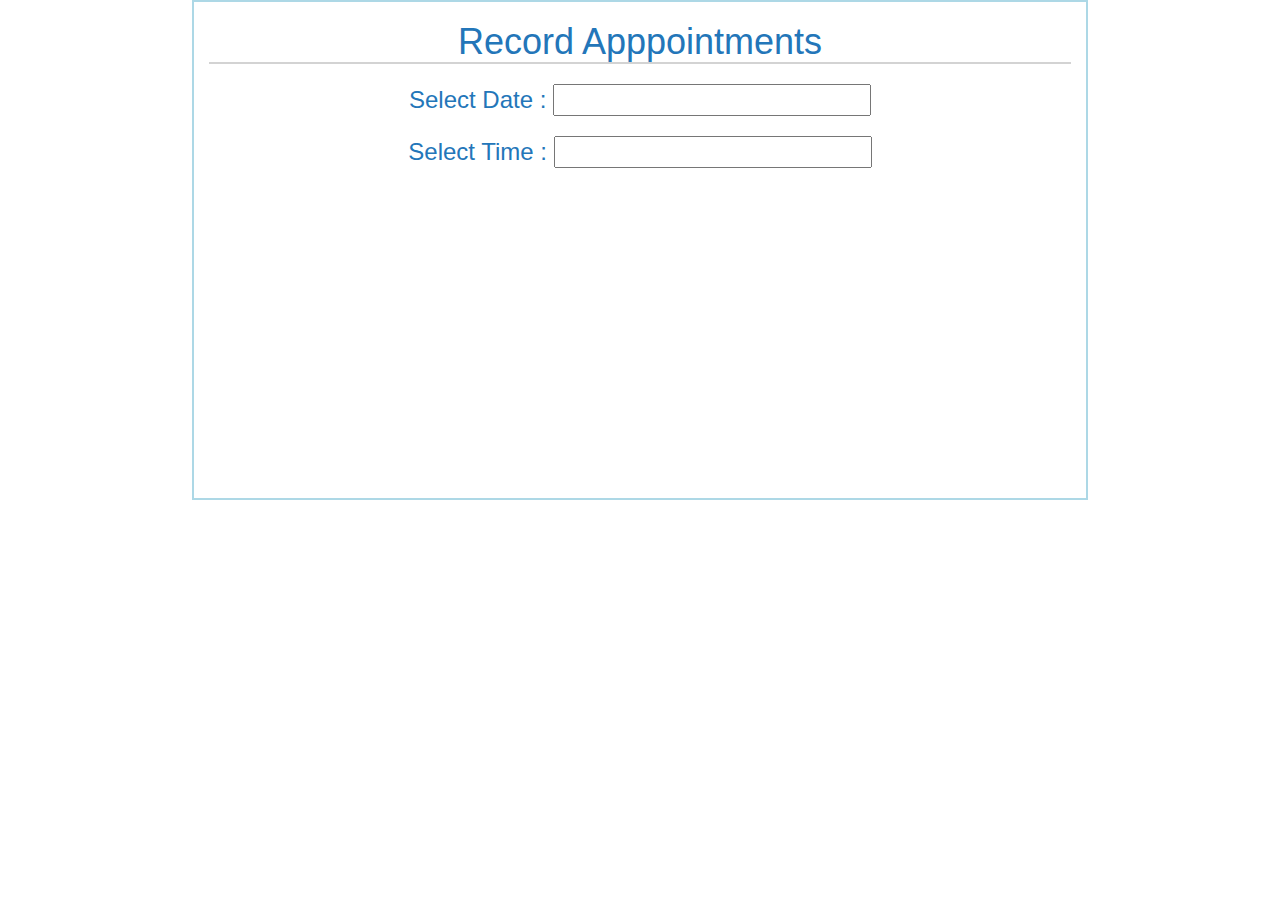
<file: Appointment Scheduler/index.html>
<!doctype html>
<html lang="en">
<head>
    <meta charset="utf-8">
    <meta name="viewport" content="width=device-width, initial-scale=1">
    <title>Appointment Scheduler</title>
    <link rel="stylesheet" href="css/jquery-ui.css">
    <link rel="stylesheet" type="text/css" href="time/jquery.timepicker.css">
    <link rel="stylesheet" href="https://maxcdn.bootstrapcdn.com/bootstrap/3.3.7/css/bootstrap.min.css">
    <link rel="stylesheet" href="css/style.css">
    <script src="https://ajax.googleapis.com/ajax/libs/jquery/3.2.1/jquery.min.js"></script>
    <script src="https://maxcdn.bootstrapcdn.com/bootstrap/3.3.7/js/bootstrap.min.js"></script>
    <script src="js/jquery-3.2.1.min.js"></script>
    <script src="js/jquery-ui.min.js"></script>
    <script type="text/javascript" src="time/jquery.timepicker.min.js"></script>
    <script src="js/script.js"></script>
</head>
<body>
    <div class="container-fluid">
        <h1>Record Apppointments</h1>
        <div id="select-options">
            <h3>Select Date : <input type="text" id="datepicker"></h3>
            <h3>Select Time : <input type="text" id="timepicker"></h3>
        </div>
        <div class='events' style="display:none">
            <h4>Please add appointment for the selected date</h4>
            <input type="text" class="appointment-save-text">
            <button type="button" class="btn btn-success appointment-save">Submit</button>
        </div>
        <div class='events-edit' style="display:none">
            <h4>Please edit appointment for: <span class="events-update-date"></span></h4>
            <input type="text" class="events-update-text">
            <button type="button" class="btn btn-success events-update">Edit</button>
        </div>
        <ul class='schedule'> </ul>
    </div>
</body>
</html>
</file>
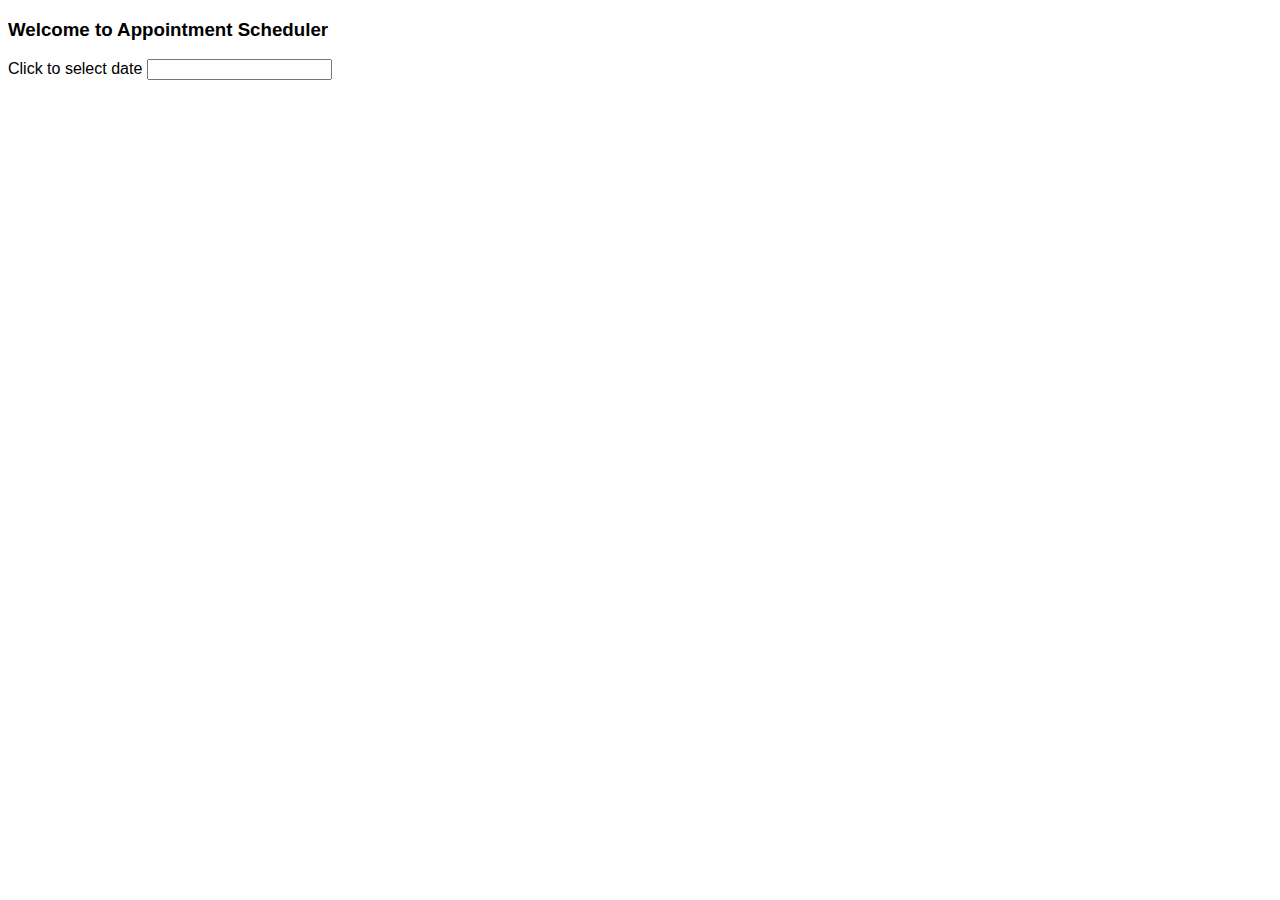
<file: calender app task/index.html>
<!doctype html>
<html lang="en">
    <head>
        <meta charset="utf-8">
        <meta name="viewport" content="width=device-width, initial-scale=1">
        <title>Appointment Scheduler</title>
        <link rel="stylesheet" href="css/jquery-ui.css">
        <link rel="stylesheet" href="css/style.css">
        <script src="js/jquery-3.2.1.min.js"></script>
        <script src="js/jquery-ui.min.js"></script>
        <script src="js/script.js"></script>
    </head>
    <body>
        <h3>Welcome to Appointment Scheduler</h3>
        <p>Click to select date <input type="text" id="datepicker"></p>
        <div class='appointment-add' style="display:none">
            <h4>Please add appointment for the selected date</h4>
            <input type="text" class="appointment-save-text">
            <button class='appointment-save'>Submit</button>
        </div>
        <div class='appointment-edit' style="display:none">
            <h4>Please edit appointment for: <span class="appointment-update-date"></span></h4>
            <input type="text" class="appointment-update-text">
            <button class='appointment-update'>Submit</button>
        </div>
        
        <ul class='appointment-list'>
            
        </ul>

    </body>
</html>
</file>
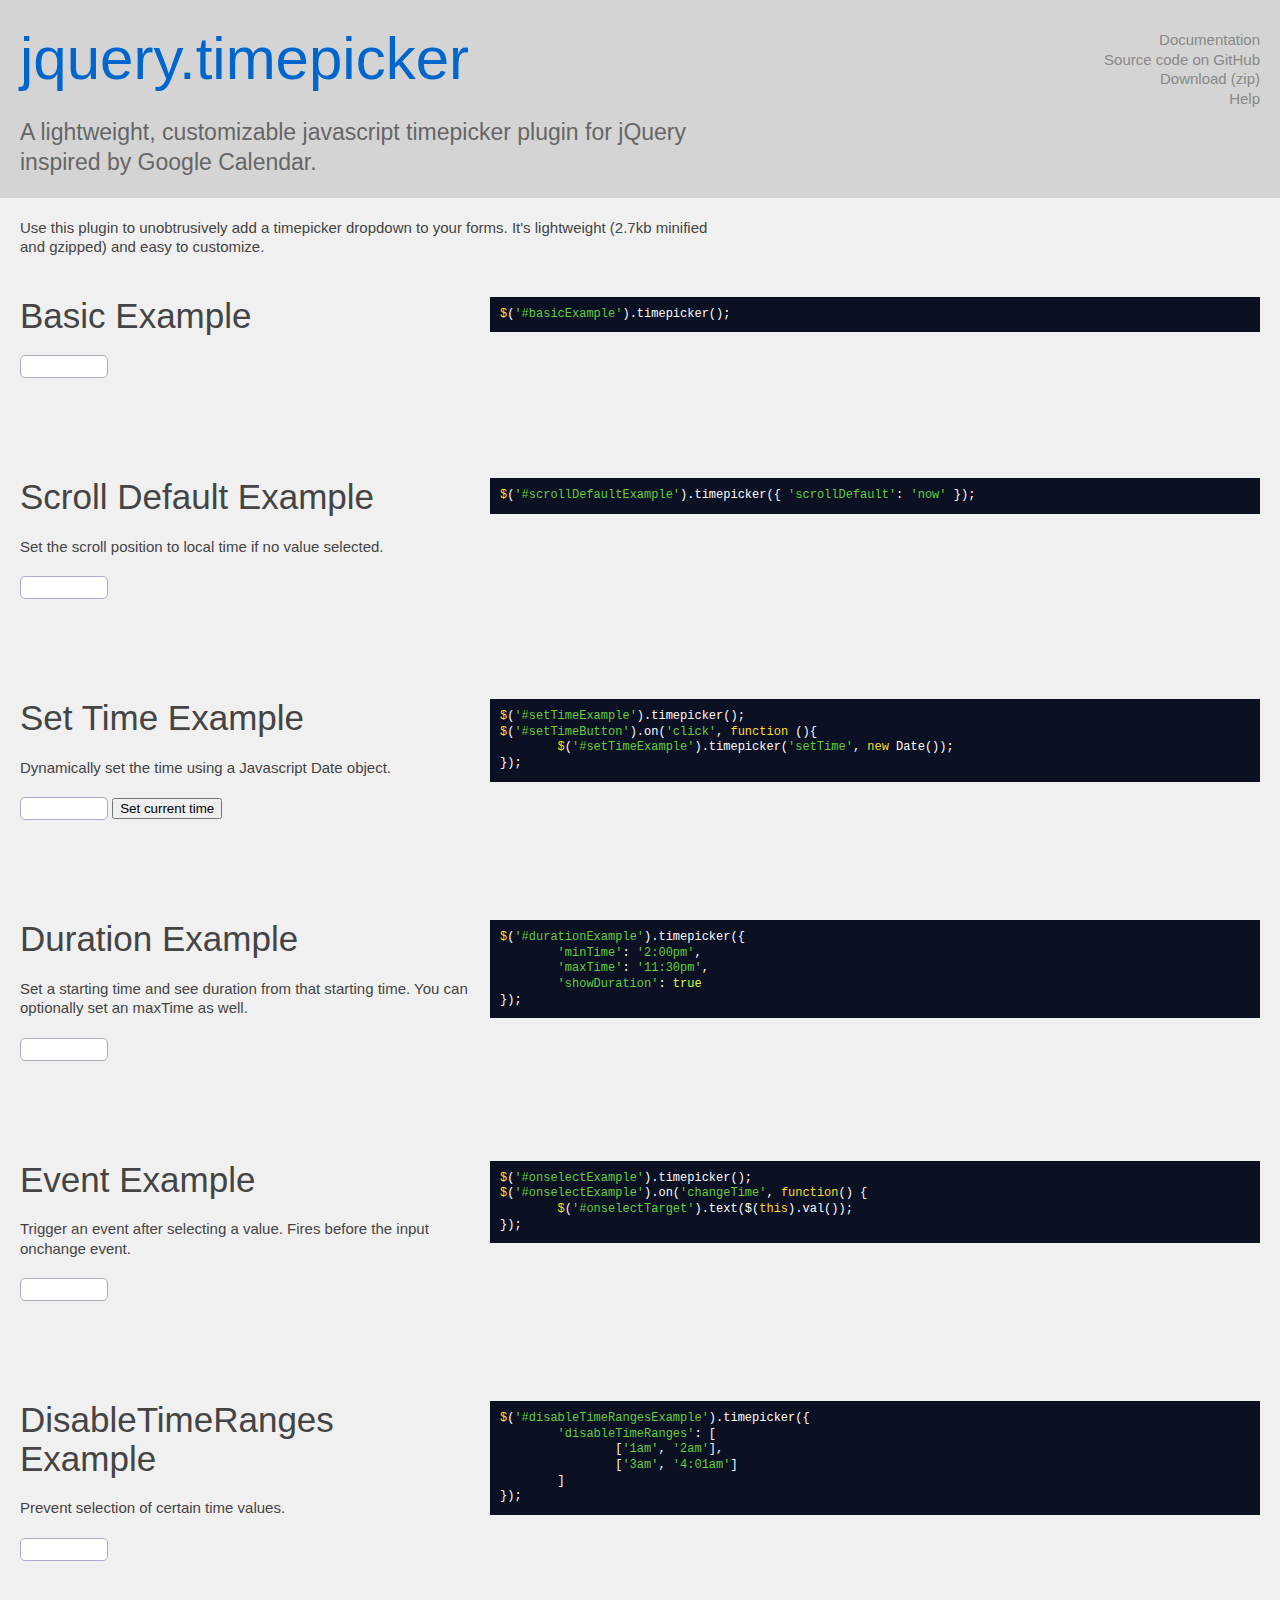
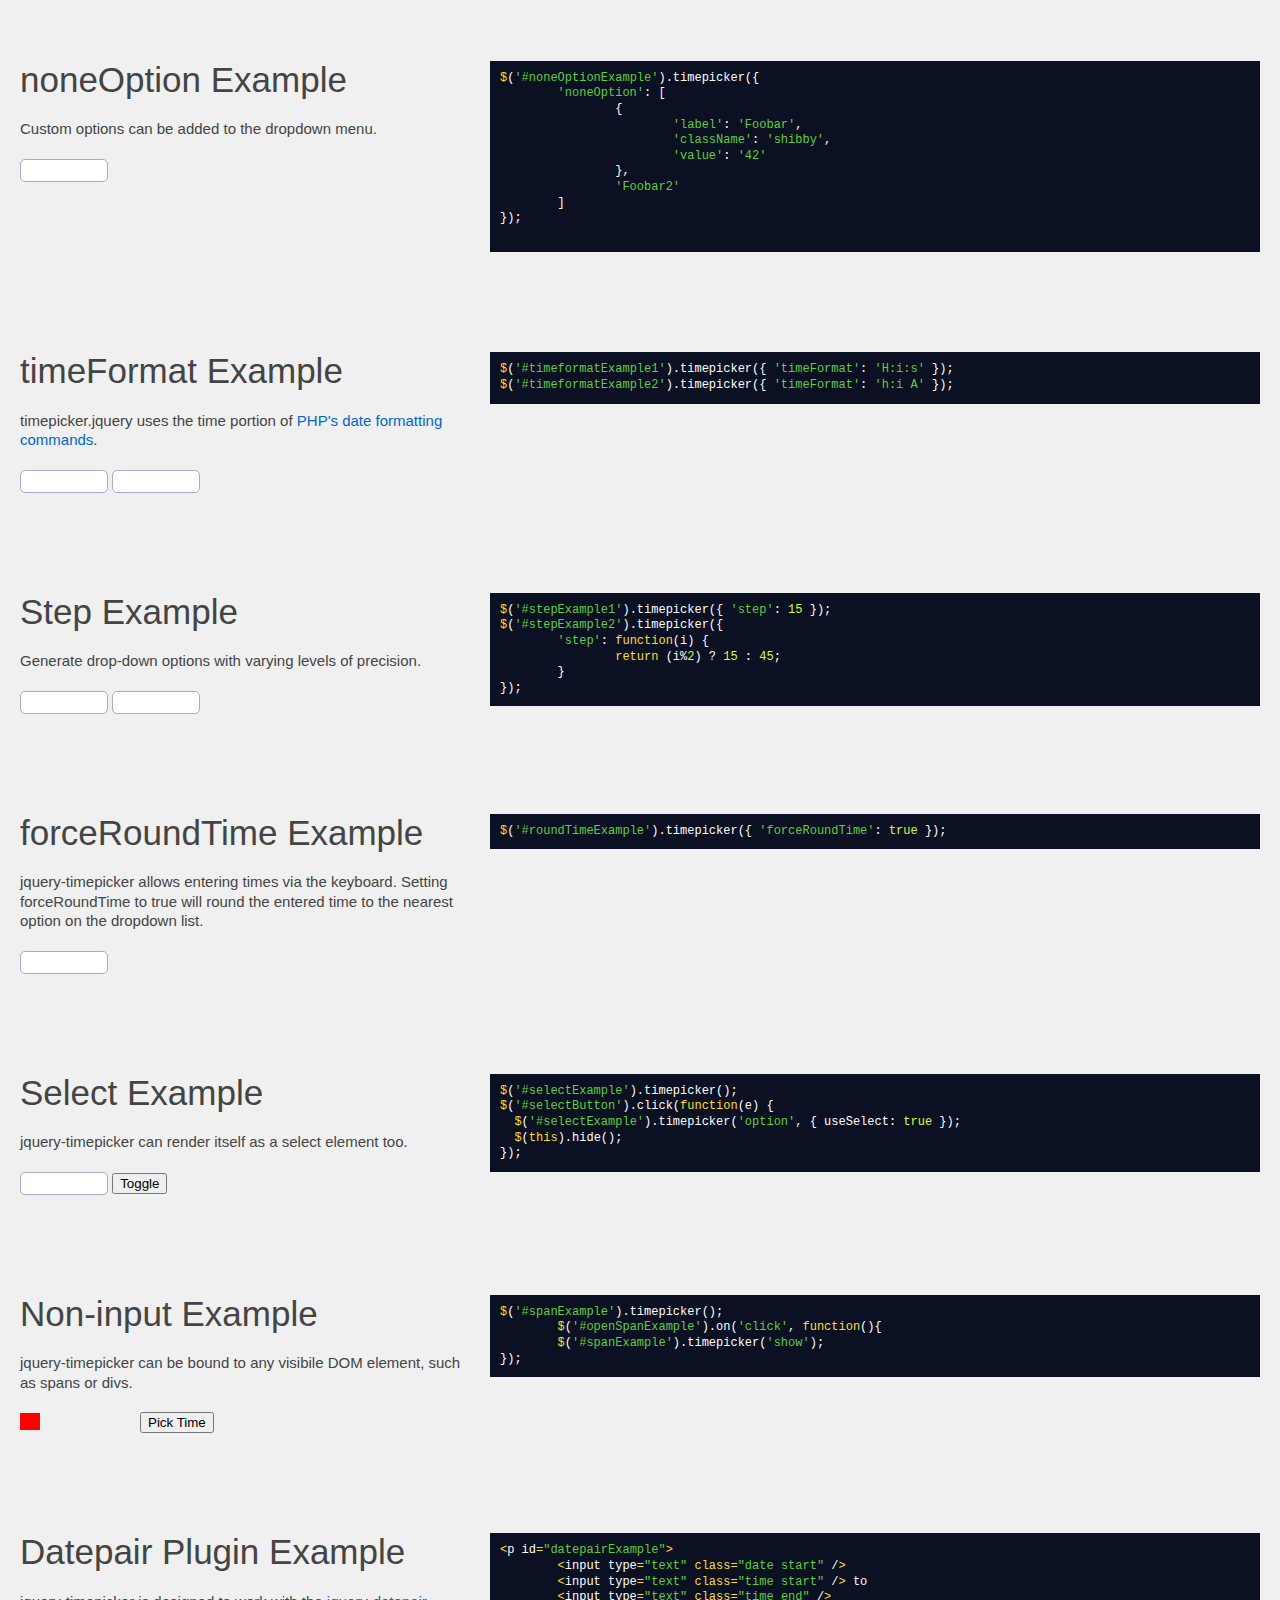
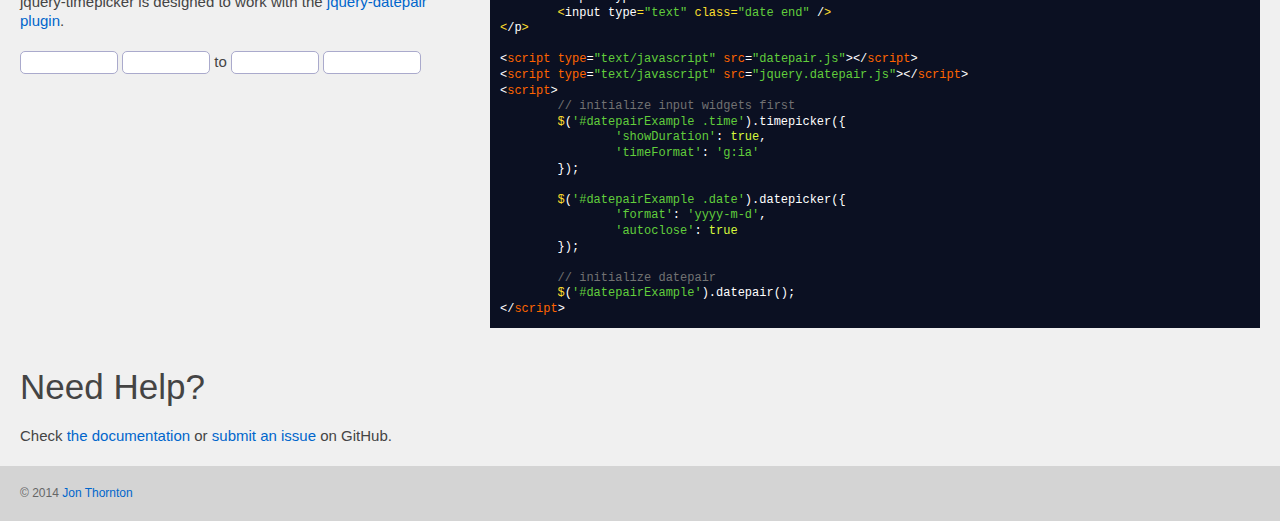
<file: Appointment Scheduler/time/index.html>
<!DOCTYPE html>
<html>

<head>
	<meta charset='utf-8'>
	<title>Timepicker for jQuery &ndash; Demos and Documentation</title>
	<meta name="description" content="A lightweight, customizable jQuery timepicker plugin inspired by Google Calendar. Add a user-friendly javascript timepicker dropdown to your app in minutes." />
	<script type="text/javascript" src="https://ajax.googleapis.com/ajax/libs/jquery/1.11.1/jquery.min.js"></script>
	<script type="text/javascript" src="jquery.timepicker.js"></script>
	<link rel="stylesheet" type="text/css" href="jquery.timepicker.css" />
	<script type="text/javascript" src="lib/bootstrap-datepicker.js"></script>
	<link rel="stylesheet" type="text/css" href="lib/bootstrap-datepicker.css" />
	<script type="text/javascript" src="lib/site.js"></script>
	<link rel="stylesheet" type="text/css" href="lib/site.css" />
</head>

<body>
	<header>
		<h1><a href="https://github.com/jonthornton/jquery-timepicker">jquery.timepicker</a></h1>
		<p class="body-text">
			A lightweight, customizable javascript timepicker plugin for jQuery inspired by Google Calendar.
		</p>
		<ul id="header-links">
			<li><a href="https://github.com/jonthornton/jquery-timepicker#timepicker-plugin-for-jquery">Documentation</a></li>
			<li><a href="https://github.com/jonthornton/jquery-timepicker">Source code on GitHub</a></li>
			<li><a href="https://github.com/jonthornton/jquery-timepicker/zipball/master">Download (zip)</a></li>
			<li><a href="https://github.com/jonthornton/jquery-timepicker/issues?state=open">Help</a></li>
		</ul>
	</header>
	<section>
		<p class="body-text">Use this plugin to unobtrusively add a timepicker dropdown to your forms. It's lightweight (2.7kb minified and gzipped) and easy to customize.</p>
	</section>
	<section id="examples">
		<article>
			<div class="demo">
				<h2>Basic Example</h2>
				<p>
					<input id="basicExample" type="text" class="time" />
				</p>
			</div>
			<script>
			$(function() {
				$('#basicExample').timepicker();
			});
			</script>
			<pre class="code" data-language="javascript">$('#basicExample').timepicker();</pre>
		</article>
		<article>
			<div class="demo">
				<h2>Scroll Default Example</h2>
				<p>Set the scroll position to local time if no value selected.</p>
				<p>
					<input id="scrollDefaultExample" type="text" class="time" />
				</p>
			</div>
			<script>
			$(function() {
				$('#scrollDefaultExample').timepicker({ 'scrollDefault': 'now' });
			});
			</script>
			<pre class="code" data-language="javascript">$('#scrollDefaultExample').timepicker({ 'scrollDefault': 'now' });</pre>
		</article>
		<article>
			<div class="demo">
				<h2>Set Time Example</h2>
				<p>Dynamically set the time using a Javascript Date object.</p>
				<p>
					<input id="setTimeExample" type="text" class="time" />
					<button id="setTimeButton">Set current time</button>
				</p>
			</div>
			<script>
			$(function() {
				$('#setTimeExample').timepicker();
				$('#setTimeButton').on('click', function() {
					$('#setTimeExample').timepicker('setTime', new Date());
				});
			});
			</script>
			<pre class="code" data-language="javascript">$('#setTimeExample').timepicker();
$('#setTimeButton').on('click', function (){
	$('#setTimeExample').timepicker('setTime', new Date());
});</pre>
		</article>
		<article>
			<div class="demo">
				<h2>Duration Example</h2>
				<p>Set a starting time and see duration from that starting time. You can optionally set an maxTime as well.</p>
				<p>
					<input id="durationExample" type="text" class="time" />
				</p>
			</div>
			<script>
			$(function() {
				$('#durationExample').timepicker({
					'minTime': '2:00pm',
					'maxTime': '11:30pm',
					'showDuration': true
				});
			});
			</script>
			<pre class="code" data-language="javascript">$('#durationExample').timepicker({
	'minTime': '2:00pm',
	'maxTime': '11:30pm',
	'showDuration': true
});</pre>
		</article>
		<article>
			<div class="demo">
				<h2>Event Example</h2>
				<p>Trigger an event after selecting a value. Fires before the input onchange event.</p>
				<p>
					<input id="onselectExample" type="text" class="time" />
					<span id="onselectTarget" style="margin-left: 30px;"></span>
				</p>
			</div>
			<script>
			$(function() {
				$('#onselectExample').timepicker();
				$('#onselectExample').on('changeTime', function() {
					$('#onselectTarget').text($(this).val());
				});
			});
			</script>
			<pre class="code" data-language="javascript">$('#onselectExample').timepicker();
$('#onselectExample').on('changeTime', function() {
	$('#onselectTarget').text($(this).val());
});</pre>
		</article>
		<article>
			<div class="demo">
				<h2>DisableTimeRanges Example</h2>
				<p>Prevent selection of certain time values.</p>
				<p>
					<input id="disableTimeRangesExample" type="text" class="time" />
				</p>
			</div>
			<script>
			$(function() {
				$('#disableTimeRangesExample').timepicker({ 'disableTimeRanges': [
						['1am', '2am'],
						['3am', '4:01am']
					] });
			});
			</script>
			<pre class="code" data-language="javascript">$('#disableTimeRangesExample').timepicker({
	'disableTimeRanges': [
		['1am', '2am'],
		['3am', '4:01am']
	]
});</pre>
		</article>
		<article>
			<div class="demo">
				<h2>noneOption Example</h2>
				<p>Custom options can be added to the dropdown menu.</p>
				<p>
					<input id="noneOptionExample" type="text" class="time" />
				</p>
			</div>
			<script>
			$(function() {
				$('#noneOptionExample').timepicker({
					'noneOption': [{
							'label': 'Foobar',
							'className': 'shibby',
							'value': '42'
						},
						'Foobar2'
					]
				});
			});
			</script>
			<pre class="code" data-language="javascript">
$('#noneOptionExample').timepicker({
	'noneOption': [
		{
			'label': 'Foobar',
			'className': 'shibby',
			'value': '42'
		},
		'Foobar2'
	]
});
		</pre>
		</article>
		<article>
			<div class="demo">
				<h2>timeFormat Example</h2>
				<p>timepicker.jquery uses the time portion of <a href="http://php.net/manual/en/function.date.php">PHP's date formatting commands</a>.</p>
				<p>
					<input id="timeformatExample1" type="text" class="time" />
					<input id="timeformatExample2" type="text" class="time" />
				</p>
			</div>
			<script>
			$(function() {
				$('#timeformatExample1').timepicker({ 'timeFormat': 'H:i:s' });
				$('#timeformatExample2').timepicker({ 'timeFormat': 'h:i A' });
			});
			</script>
			<pre class="code" data-language="javascript">$('#timeformatExample1').timepicker({ 'timeFormat': 'H:i:s' });
$('#timeformatExample2').timepicker({ 'timeFormat': 'h:i A' });</pre>
		</article>
		<article>
			<div class="demo">
				<h2>Step Example</h2>
				<p>Generate drop-down options with varying levels of precision.</p>
				<p>
					<input id="stepExample1" type="text" class="time" />
					<input id="stepExample2" type="text" class="time" />
				</p>
			</div>
			<script>
			$(function() {
				$('#stepExample1').timepicker({ 'step': 15 });
				$('#stepExample2').timepicker({
					'step': function(i) {
						return (i % 2) ? 15 : 45;
					}
				});
			});
			</script>
			<pre class="code" data-language="javascript">$('#stepExample1').timepicker({ 'step': 15 });
$('#stepExample2').timepicker({
	'step': function(i) {
		return (i%2) ? 15 : 45;
	}
});</pre>
		</article>
		<article>
			<div class="demo">
				<h2>forceRoundTime Example</h2>
				<p>jquery-timepicker allows entering times via the keyboard. Setting forceRoundTime to true will round the entered time to the nearest option on the dropdown list.</p>
				<p>
					<input id="roundTimeExample" type="text" class="time" /> </p>
			</div>
			<script>
			$(function() {
				$('#roundTimeExample').timepicker({ 'forceRoundTime': true });
			});
			</script>
			<pre class="code" data-language="javascript">$('#roundTimeExample').timepicker({ 'forceRoundTime': true });</pre>
		</article>
		<article>
			<div class="demo">
				<h2>Select Example</h2>
				<p>jquery-timepicker can render itself as a select element too.</p>
				<p>
					<input id="selectExample" class="time" />
					<button id="selectButton">Toggle</button>
				</p>
			</div>
			<script>
			$(function() {
				$('#selectExample').timepicker();
				$('#selectButton').click(function(e) {
					$('#selectExample').timepicker('option', { useSelect: true });
					$(this).hide();
				});
			});
			</script>
			<pre class="code" data-language="javascript">$('#selectExample').timepicker();
$('#selectButton').click(function(e) {
  $('#selectExample').timepicker('option', { useSelect: true });
  $(this).hide();
});</pre>
		</article>
		<article>
			<div class="demo">
				<h2>Non-input Example</h2>
				<p>jquery-timepicker can be bound to any visibile DOM element, such as spans or divs.</p>
				<p><span id="spanExample" style="background:#f00; padding:0 10px; margin-right:100px;"></span>
					<button id="openSpanExample">Pick Time</button>
				</p>
			</div>
			<script>
			$(function() {
				$('#spanExample').timepicker();
				$('#openSpanExample').on('click', function() {
					$('#spanExample').timepicker('show');
				});
			});
			</script>
			<pre class="code" data-language="javascript">$('#spanExample').timepicker();
	$('#openSpanExample').on('click', function(){
	$('#spanExample').timepicker('show');
});</pre>
		</article>
		<article>
			<div class="demo">
				<h2>Datepair Plugin Example</h2>
				<p>jquery-timepicker is designed to work with the <a href="http://jonthornton.github.com/Datepair.js">jquery-datepair plugin</a>.
					<p id="datepairExample">
						<input type="text" class="date start" />
						<input type="text" class="time start" /> to
						<input type="text" class="time end" />
						<input type="text" class="date end" />
					</p>
			</div>
			<script src="http://jonthornton.github.io/Datepair.js/dist/datepair.js"></script>
			<script src="http://jonthornton.github.io/Datepair.js/dist/jquery.datepair.js"></script>
			<script>
			$('#datepairExample .time').timepicker({
				'showDuration': true,
				'timeFormat': 'g:ia'
			});

			$('#datepairExample .date').datepicker({
				'format': 'm/d/yyyy',
				'autoclose': true
			});

			$('#datepairExample').datepair();
			</script>
			<pre class="code" data-language="javascript">
&lt;p id="datepairExample"&gt;
	&lt;input type="text" class="date start" /&gt;
	&lt;input type="text" class="time start" /&gt; to
	&lt;input type="text" class="time end" /&gt;
	&lt;input type="text" class="date end" /&gt;
&lt;/p&gt;

&lt;script type="text/javascript" src="datepair.js"&gt;&lt;/script&gt;
&lt;script type="text/javascript" src="jquery.datepair.js"&gt;&lt;/script&gt;
&lt;script&gt;
	// initialize input widgets first
	$('#datepairExample .time').timepicker({
		'showDuration': true,
		'timeFormat': 'g:ia'
	});

	$('#datepairExample .date').datepicker({
		'format': 'yyyy-m-d',
		'autoclose': true
	});

	// initialize datepair
	$('#datepairExample').datepair();
&lt;/script&gt;</pre>
		</article>
	</section>
	<section>
		<h2>Need Help?</h2>
		<p>Check <a href="https://github.com/jonthornton/jquery-timepicker#timepicker-plugin-for-jquery">the documentation</a> or <a href="https://github.com/jonthornton/jquery-timepicker/issues?state=open">submit an issue</a> on GitHub.</p>
	</section>
	<footer>
		<p>&copy; 2014 <a href="http://jonthornton.com">Jon Thornton</a></p>
	</footer>
	<script>
	(function(i, s, o, g, r, a, m) {
		i['GoogleAnalyticsObject'] = r;
		i[r] = i[r] || function() {
			(i[r].q = i[r].q || []).push(arguments)
		}, i[r].l = 1 * new Date();
		a = s.createElement(o),
			m = s.getElementsByTagName(o)[0];
		a.async = 1;
		a.src = g;
		m.parentNode.insertBefore(a, m)
	})(window, document, 'script', 'https://www.google-analytics.com/analytics.js', 'ga');

	ga('create', 'UA-15605525-4', 'auto');
	ga('send', 'pageview');
	</script>
	</div>
</body>

</html>
</file>
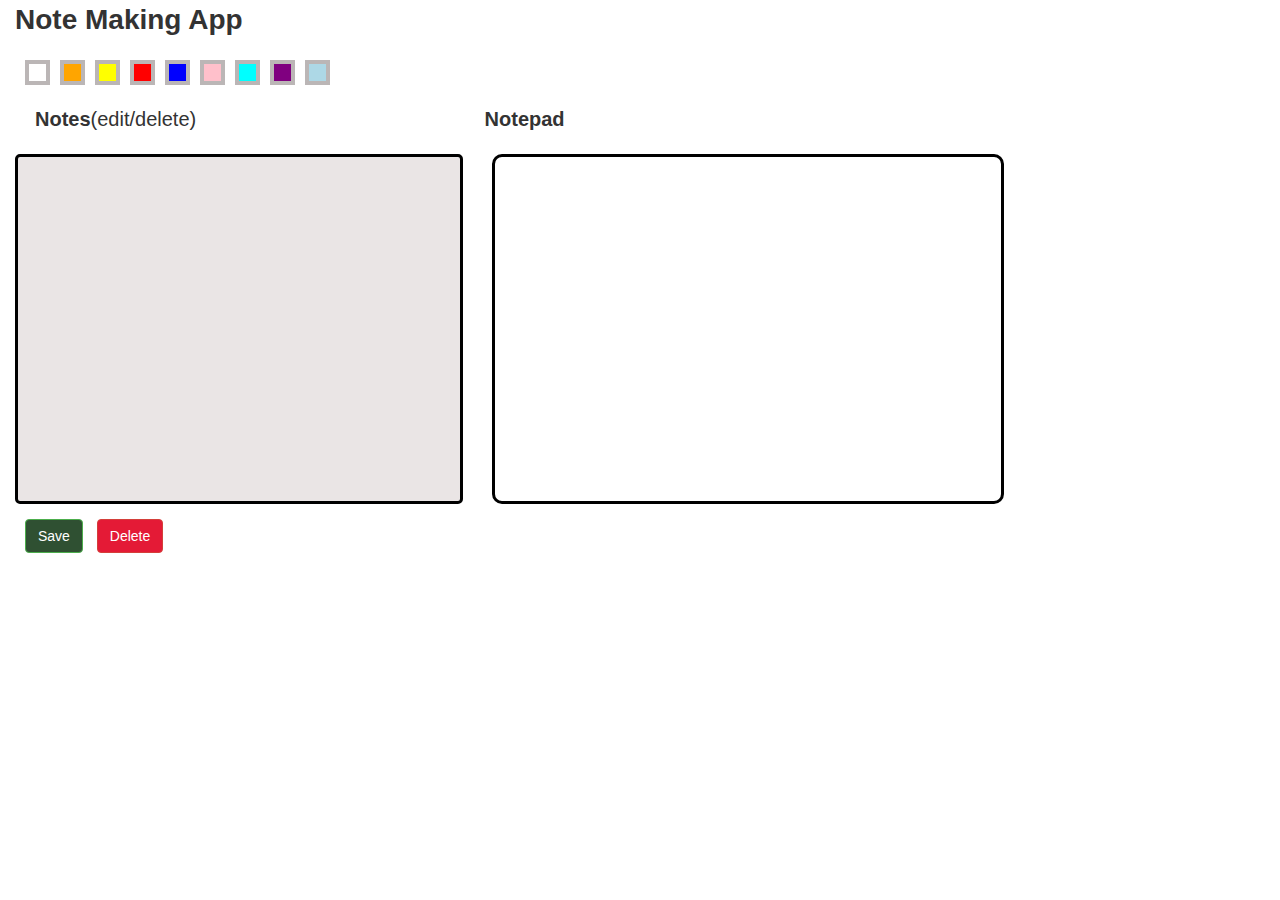
<file: app/notemakingapp.html>
<!DOCTYPE html>
<html>
<head>
  <meta charset='utf-8'>
  <title>Note Making App</title>
  <link rel="stylesheet" href="https://maxcdn.bootstrapcdn.com/bootstrap/3.3.7/css/bootstrap.min.css">
  <link rel='stylesheet' href='css/note.css'>
</head>
<body>
  <header>
    Note Making App
    <div id='color-select'>
      <div class='color-box white'></div>
      <div class='color-box orange'></div>
      <div class='color-box yellow'></div>
      <div class='color-box red'></div>
      <div class='color-box blue'></div>
      <div class='color-box pink'></div>
      <div class='color-box aqua'></div>
      <div class='color-box purple'></div>
      <div class='color-box skyblue'></div>
    </div>
  </header>
  <main>
    <div class="headers">
      <div id="list-head">
        <b>Notes</b>(edit/delete)
      </div>
      <div id="note-head">
        <b>Notepad</b>
        <span id="edit-mode" class="no-display">
          <i> (edit mode) </i>
        </span>
      </div>
    </div>
    <noteList>
      <div id='listed'>
      </div>
    </noteList>
    <notepad>
      <div id="note-body">
        <textarea id="body-field"></textarea>
      </div>
    </notepad>
  </main>
  <footer>

   <button type="button" id="btn-save" class="btn btn-success">Save</button>
   <button type="button" id="btn-delete" class="btn btn-danger">Delete</button>
 </footer>
</body>
<script type='text/javascript' src='https://ajax.googleapis.com/ajax/libs/jquery/2.2.4/jquery.min.js'></script>
<script src="https://maxcdn.bootstrapcdn.com/bootstrap/3.3.7/js/bootstrap.min.js"></script>
<script type='text/javascript' src='js/note.js'></script>
</html>
</file>
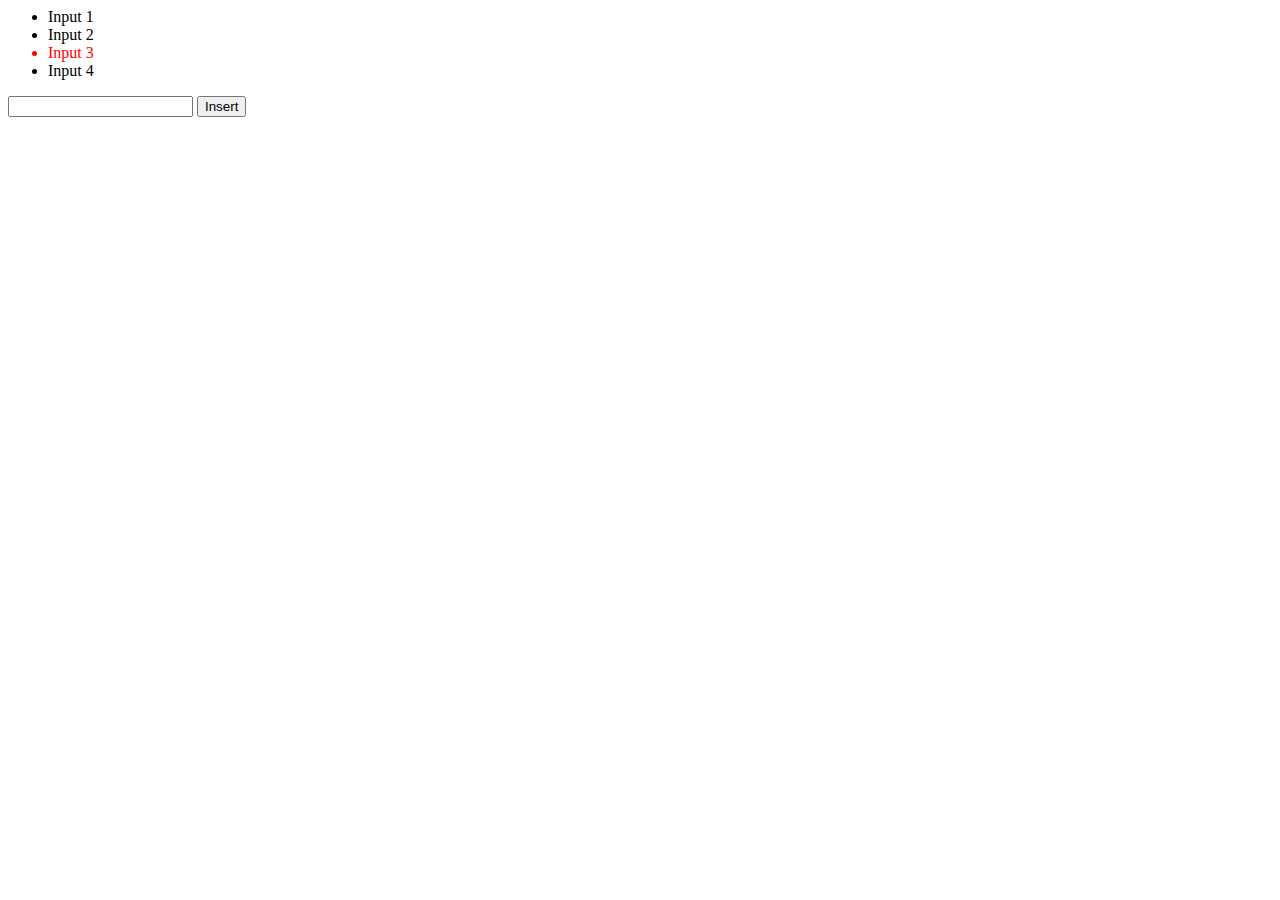
<file: app/task.html>
<html>
<head> 
    <title> Visual Model </title>
</head>
<style type="text/css">
body{
    color:#454545;
}
ul.list>li{color: #000;}
</style>
<body>
    <ul class="list">
        <li> Input 1</li>
        <li> Input 2</li>
        <li> Input 3</li>
        <li> Input 4</li>
    </ul>
    <input type="text" id="update" value="">
    <button type="submit" id="insert">  Insert </button>
</body>
<script type="text/javascript" src="js/jquery.js"></script>
<script>
$(document).ready(function(){
    alert('haxkhx');
    $('ul.list').children('li:nth-child(3)').css('color','red');

    $('#insert').on('click',function(){
       // console.log($('#update').val());
       if ($('#update').val().length === 0)
      {
          $('#update').hide();
          alert("Enter Value");
      }
      else{
         $('<li></li>',{ text:$('#update').val()}).insertAfter('.list li:last-child');
     }
 });
});</script>
</html>
</file>
<file: Appointment Scheduler/css/style.css>
body {
	font-family: Arial, Helvetica, sans-serif;
	font-size: 18px;
}

table {
	font-size: 1em;
}
.container-fluid{
	min-height: 500px;
	border: 2px solid lightblue;
	width: 70%;
	margin-left: 15%;
	margin: auto;
	text-align: center;
	color: #2376b9;
}
h1{
	border-bottom: 2px solid lightgray;
}
.events-edit, .events{
	margin-bottom: 20px;
}
.ui-draggable, .ui-droppable {
	background-position: top;
}
ul.schedule{
	list-style: none;
	text-align: center;
	margin-left: 30%;
}
ul.schedule li{
	border: 2px dotted #2376b9;
	border-radius: 5px;
	width: 300px;
	padding: 10px;
	margin-bottom: 10px;
}
.ui-timepicker-list li{
	background-color:#add8e6;
	padding: 6px 0 3px 15px;
}
.ui-state-default, .ui-widget-content .ui-state-default{
	border:1px solid #00bcd4;
}
.ui-widget-content{
	color: #00BCD4;
	background: #e6e6e6;

}
.ui-datepicker .ui-datepicker-title{
background-color: #8eb0cc;
}
.ui-widget-header {
	border: 2px solid #607D8B;
	background: #e9e9e9;
	color: #333333;
	font-weight: bold;
}
.ui-widget.ui-widget-content{
	border: 2px solid #607D8B;
}
.ui-datepicker{
	padding: 2.2em 2.2em 30px;
}
.ui-state-highlight, .ui-widget-content .ui-state-highlight{
	background: #add282;
	border: 1px solid #4e5fbf;
	color: #4e5fbf;
}
.ui-state-active, .ui-widget-content .ui-state-active{
	background: #2376b9;
}
</file>
<file: calender app task/css/style.css>
body {
    font-family: Arial, Helvetica, sans-serif;
}

table {
    font-size: 1em;
}

.ui-draggable, .ui-droppable {
    background-position: top;
}
ul.appointment-list li{
    border: 1px solid #ab0a0a;
    border-radius: 5px;
    width: 300px;
    padding: 10px;
}
</file>
<file: Appointment Scheduler/time/lib/site.css>
body {
    background: #f0f0f0;
    color: #444;
    font-family: helvetica, arial, sans-serif;
    font-size: 15px;
    line-height: 1.3;
    margin: 0;
    padding: 0;
}

header,
section,
footer {
    padding: 20px;
}

header,
footer {
    background: #d4d4d4;
    color: #666;
    position: relative;
}

header h1 {
    margin: 0;
    padding: 0;
}

header h1 a {
    font-family: Lucida Sans Unicode, Lucida Grande, sans-serif;
    font-size: 60px;
    font-weight: 200;
    text-decoration: none;
}

header p {
    font-size: 23px;
}

#header-links {
    margin: 0;
    padding: 0;
    list-style: none;
    position: absolute;
    right: 20px;
    top: 30px;
    text-align: right;
}

#header-links a {
    color: #888;
}

#header-links a:hover {
    color: #06c;
}

h2 {
    color: #444;
    font-size: 35px;
    font-weight: normal;
    margin: 0;
    line-height: 1.1
}

p {
    margin: 20px 0 0 0;
}

p:first-child {
    margin-top: 0;
}

input {
    font-size: 13px;
    -webkit-border-radius: 3px;
    -moz-border-radius: 5px;
    border-radius: 5px;
    padding: 3px;
    background: #fff;
    border: 1px solid #aac;
}

input.time {
    width: 80px;
}

input.date {
    width: 90px;
}

a {
    color: #06c;
    text-decoration: none;
}

a:hover {
    text-decoration: underline;
}

image {
    border: 0;
}

.body-text {
    width: 700px;
}

#examples article {
    padding-top: 100px;
    clear: both;
}

#examples article:first-child {
    padding-top: 0;
}

#examples .demo {
    width: 450px;
    float: left;
}

#examples .code {
    font-size: 12px;
    margin: 0 0 0 470px;
}

footer {
    font-size: 12px;
}

/**
 * Blackboard theme
 *
 * Adapted from Domenico Carbotta's TextMate theme of the same name
 *
 * @author Domenico Carbotta
 * @author Craig Campbell
 * @version 1.0.2
 */
pre {
    background: #0B1022;
    word-wrap: break-word;
    margin: 0px;
    padding: 0px;
    padding: 10px;
    color: #fff;
    font-size: 14px;
    margin-bottom: 20px;
}

pre, code {
    font-family: 'Monaco', courier, monospace;
}

pre .comment {
    color: #727272;
}

pre .constant {
    color: #D8FA3C;
}

pre .storage {
    color: #FBDE2D;
}

pre .string, pre .comment.docstring {
    color: #61CE3C;
}

pre .string.regexp, pre .support.tag.script, pre .support.tag.style {
    color: #fff;
}

pre .keyword, pre .selector {
    color: #FBDE2D;
}

pre .inherited-class {
    font-style: italic;
}

pre .entity {
    color: #FF6400;
}

pre .support, *[data-language="c"] .function.call {
    color: #8DA6CE;
}

pre .variable.global, pre .variable.class, pre .variable.instance {
    color: #FF6400;
}
</file>
<file: app/css/note.css>
header {
  text-align: left;
  font-weight: 800;
  font-size: 28px;
  margin-left: 15px;
}

footer {
  padding: 5px 20px;
}

.headers {
 margin-top: 20px;
 font-size: 20px;
}

#list-head {
 margin-left: 35px;
 width: 30%;
 display: inline-block;
}

#note-head {
 width: 60%;
 margin-left: 60px;
 display: inline-block;
}

noteList {
 margin-left: 15px;
 margin-top: 20px;
 display: inline-block;
 width: 35%;
 overflow: scroll;
 height: 350px;
 border: solid 3px #000;
 border-radius: 5px;
 background-color: #eae5e5;
}

.within-list {
  cursor: pointer;
}

.list-title {
  font-weight: 600;
  font-size: 20px;
  padding: 5px 5px 0 5px;
}

.list-date {
  font-weight: 200;
  font-style: italic;
  font-size: 12px;
  padding: 0 5px 0 5px;
}

.list-text {
  padding: 0 5px 5px 5px;
  border-bottom: solid 1px black;
}

notePad {
  display: inline-block;
  border: solid 3px black;
  border-radius: 10px;
  height: 350px;
  width: 40%;
  margin-top: 0;
  margin-left: 25px;
  overflow: scroll;
}



#note-body {
  padding: 5px;
}

#body-field {
  width: 100%;
  border: none;
  outline: none;
  resize: none;
}

#body-field {
  font-size: 14px;
  font-weight: 500;
  height: 330px;
}

#color-select {
  display: flex;
  padding: 20px 10px 0 0;
}

.color-box {
 border: solid 4px #bbb6b6;
 height: 25px;
 width: 25px;
 margin-left: 10px;
}

.display {
  display: visible;
}

.no-display {
  display: none;
}

button {
 margin: 5px;
 font-size: 22px;
}

button:hover, .color-box:hover {
  cursor: pointer;
}

#listed:nth-child(odd):hover {
  cursor: pointer;
}

#btn-save {
  background-color: #2F5032;
}

#btn-delete {
  background-color: #E41A36;
}

.white {
  background-color: white;
}

.orange {
  background-color: orange;
}

.yellow {
  background-color: yellow;
}

.blue{
  background-color: blue;
}
.pink {
  background-color: pink;
}
.red {
  background-color: red;
}
.aqua {
  background-color: aqua;
}
.purple {
  background-color: purple;
}
.skyblue {
  background-color: lightblue;
}
</file>
